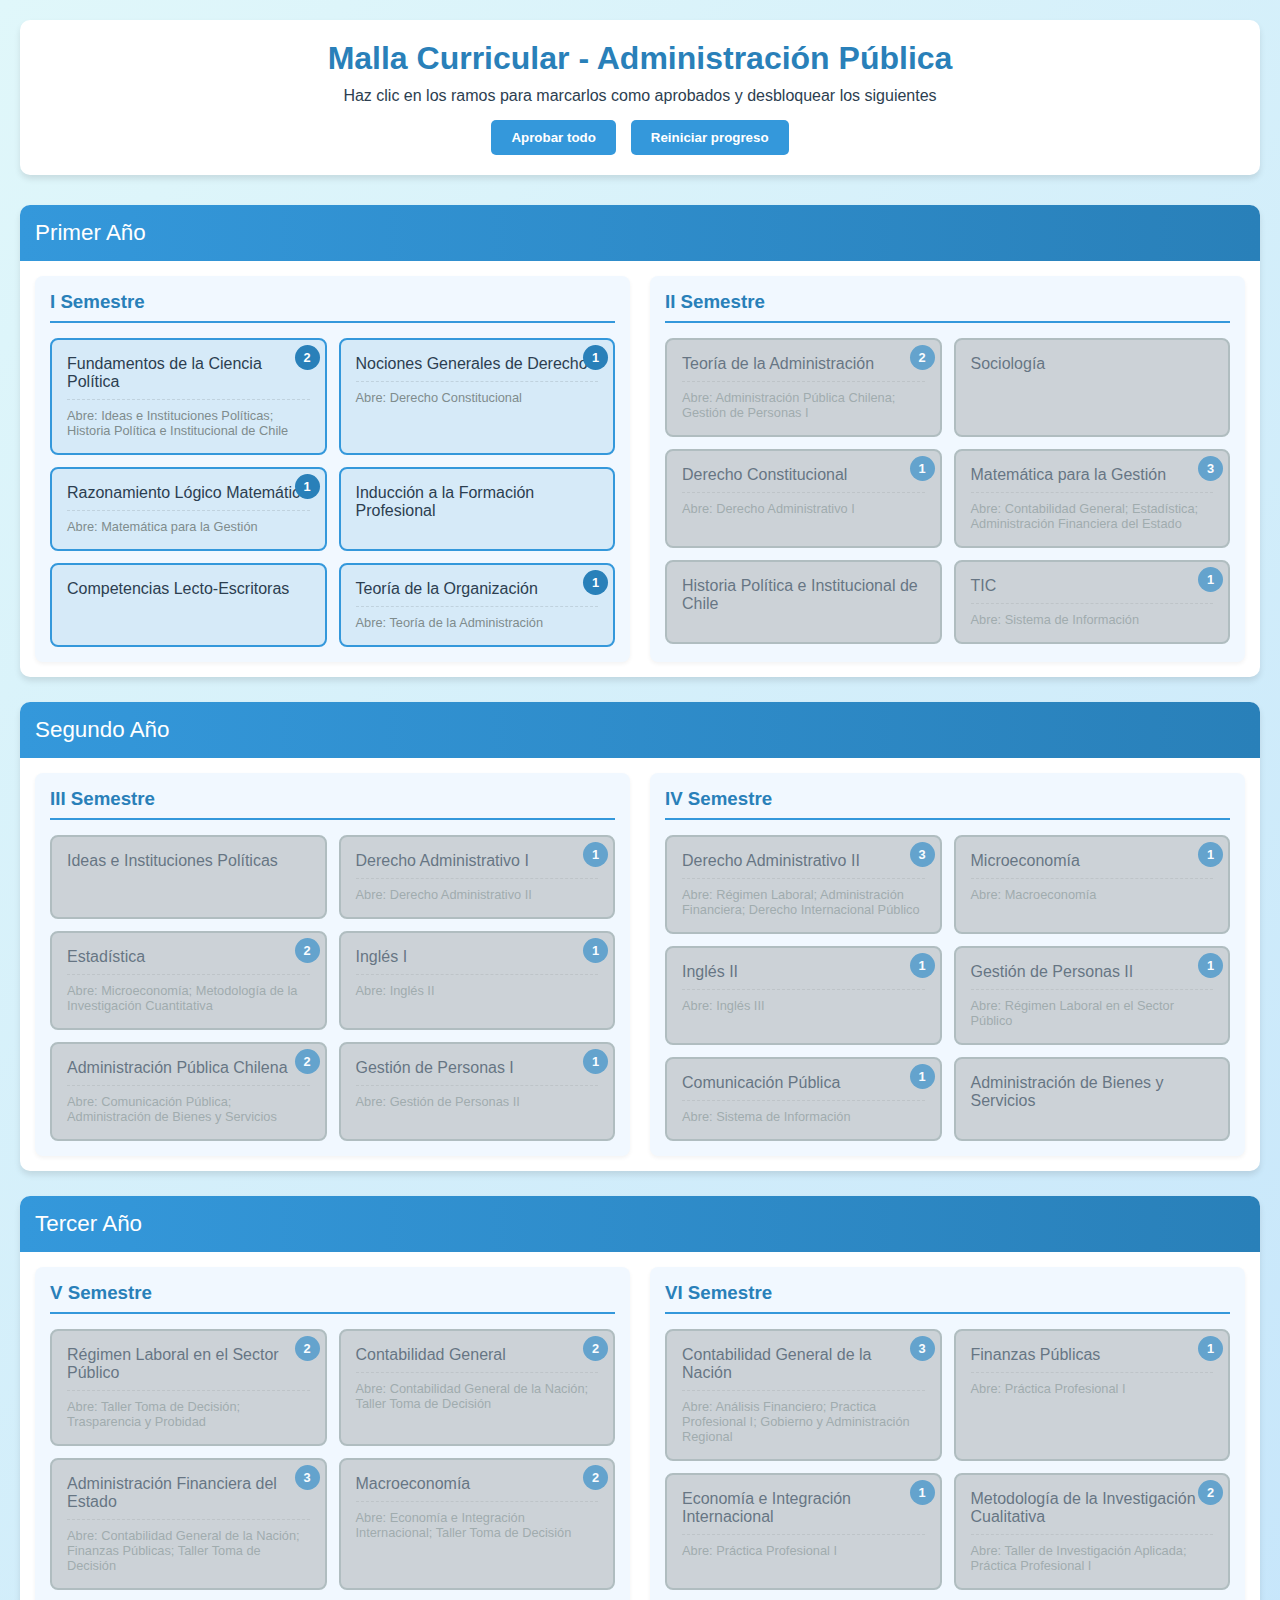
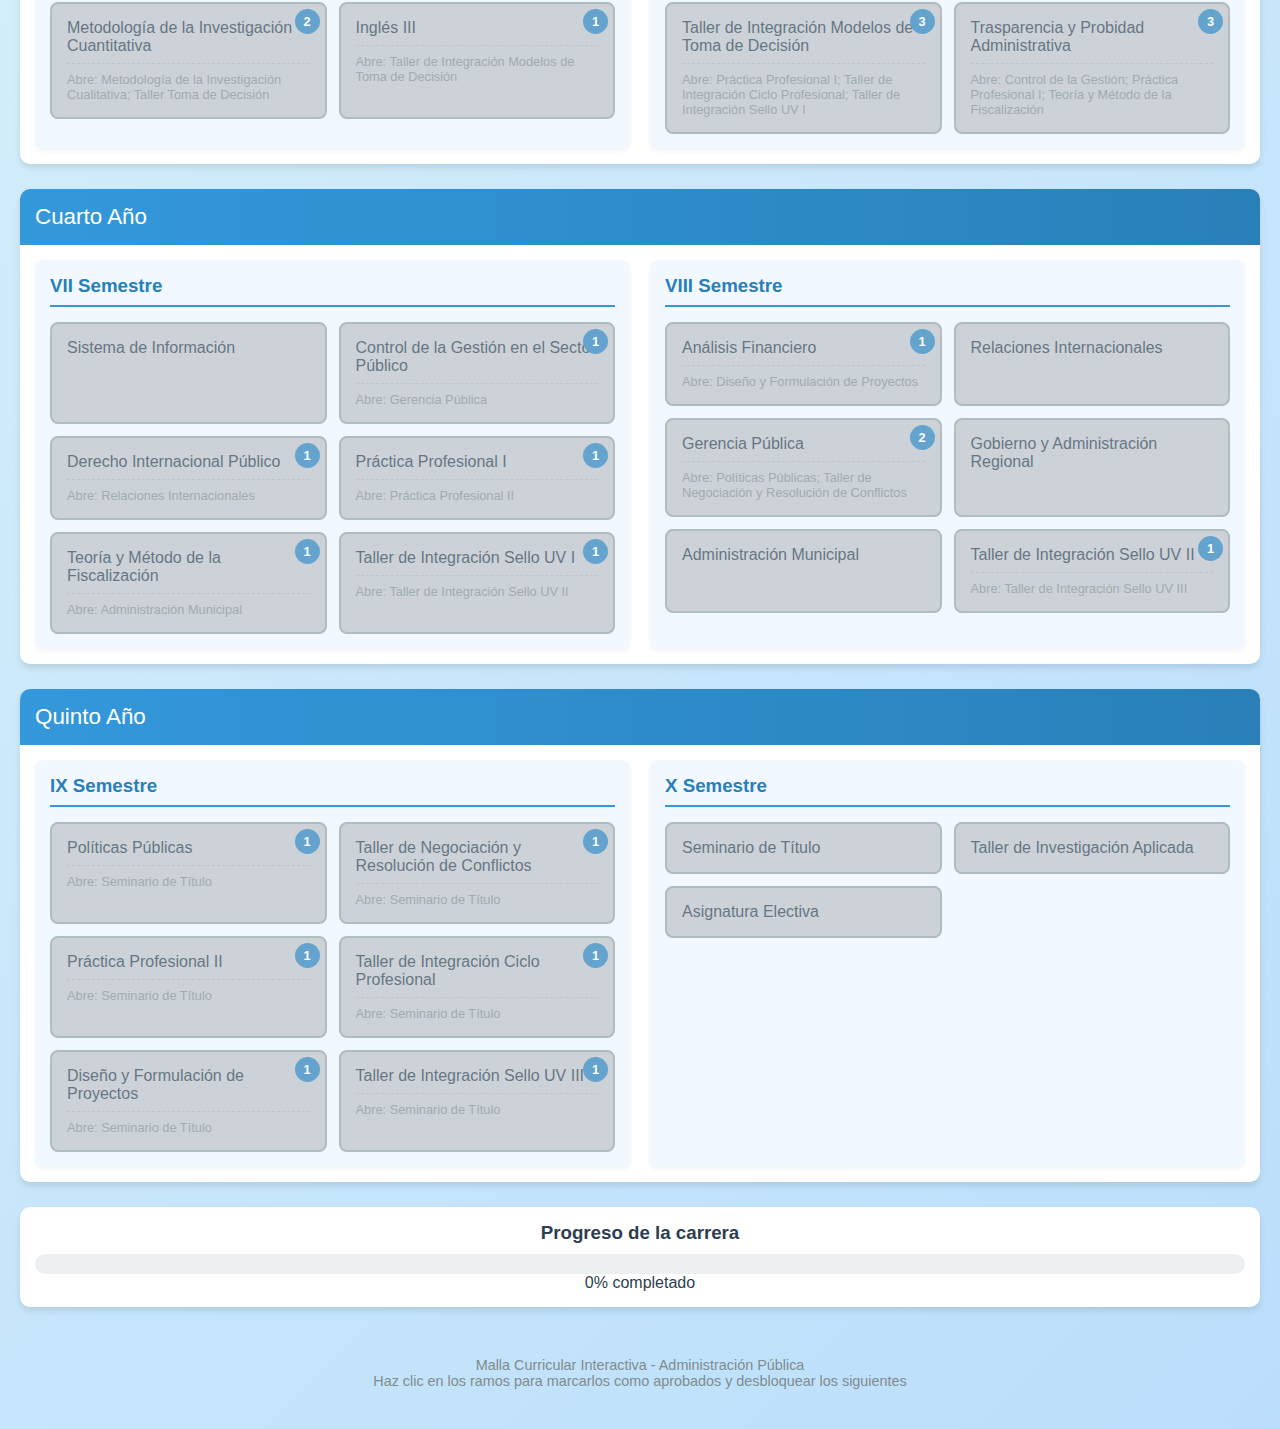
<file: !DOCTYPE.html>
<!DOCTYPE html>
<html lang="es">
<head>
    <meta charset="UTF-8">
    <meta name="viewport" content="width=device-width, initial-scale=1.0">
    <title>Malla Curricular - Administración Pública</title>
    <style>
        :root {
            --color-primario: #3498db;
            --color-secundario: #2980b9;
            --color-aprobado: #2ecc71;
            --color-bloqueado: #bdc3c7;
            --color-fondo: #f8f9fa;
            --color-texto: #2c3e50;
            --sombra: 0 4px 6px rgba(0, 0, 0, 0.1);
        }

        * {
            margin: 0;
            padding: 0;
            box-sizing: border-box;
            font-family: 'Segoe UI', Tahoma, Geneva, Verdana, sans-serif;
        }

        body {
            background: linear-gradient(135deg, #e0f7fa, #bbdefb);
            color: var(--color-texto);
            padding: 20px;
            min-height: 100vh;
        }

        header {
            text-align: center;
            margin-bottom: 30px;
            padding: 20px;
            background-color: white;
            border-radius: 10px;
            box-shadow: var(--sombra);
        }

        h1 {
            color: var(--color-secundario);
            margin-bottom: 10px;
        }

        .controles {
            display: flex;
            justify-content: center;
            gap: 15px;
            margin-top: 15px;
        }

        button {
            padding: 10px 20px;
            background-color: var(--color-primario);
            color: white;
            border: none;
            border-radius: 5px;
            cursor: pointer;
            transition: all 0.3s;
            font-weight: bold;
        }

        button:hover {
            background-color: var(--color-secundario);
            transform: translateY(-2px);
        }

        .anio {
            background-color: white;
            border-radius: 10px;
            margin-bottom: 25px;
            box-shadow: var(--sombra);
            overflow: hidden;
        }

        .titulo-anio {
            background: linear-gradient(to right, var(--color-primario), var(--color-secundario));
            color: white;
            padding: 15px;
            font-size: 1.4rem;
        }

        .semestres {
            display: flex;
            flex-wrap: wrap;
            padding: 15px;
            gap: 20px;
        }

        .semestre {
            flex: 1;
            min-width: 300px;
            background-color: #f1f8ff;
            border-radius: 8px;
            padding: 15px;
            box-shadow: 0 2px 4px rgba(0, 0, 0, 0.05);
        }

        .titulo-semestre {
            color: var(--color-secundario);
            margin-bottom: 15px;
            padding-bottom: 8px;
            border-bottom: 2px solid var(--color-primario);
        }

        .ramos {
            display: grid;
            grid-template-columns: repeat(auto-fill, minmax(250px, 1fr));
            gap: 12px;
        }

        .ramo {
            background-color: #d6eaf8;
            border: 2px solid var(--color-primario);
            border-radius: 8px;
            padding: 15px;
            cursor: pointer;
            transition: all 0.3s ease;
            position: relative;
            overflow: hidden;
        }

        .ramo:hover {
            transform: translateY(-3px);
            box-shadow: 0 5px 15px rgba(0, 0, 0, 0.1);
            background-color: #aed6f1;
        }

        .ramo.aprobado {
            background-color: var(--color-aprobado);
            border-color: #27ae60;
            color: white;
        }

        .ramo.bloqueado {
            background-color: var(--color-bloqueado);
            border-color: #95a5a6;
            cursor: not-allowed;
            opacity: 0.7;
        }

        .ramo .requisitos {
            font-size: 0.8rem;
            margin-top: 8px;
            padding-top: 8px;
            border-top: 1px dashed rgba(0, 0, 0, 0.1);
            color: #7f8c8d;
        }

        .ramo.aprobado .requisitos {
            color: rgba(255, 255, 255, 0.8);
        }

        .ramo .abre {
            position: absolute;
            top: 5px;
            right: 5px;
            background-color: var(--color-secundario);
            color: white;
            border-radius: 50%;
            width: 25px;
            height: 25px;
            display: flex;
            align-items: center;
            justify-content: center;
            font-size: 0.8rem;
            font-weight: bold;
        }

        .progreso {
            text-align: center;
            padding: 15px;
            margin-top: 20px;
            background-color: white;
            border-radius: 10px;
            box-shadow: var(--sombra);
        }

        .barra-progreso {
            height: 20px;
            background-color: #ecf0f1;
            border-radius: 10px;
            margin-top: 10px;
            overflow: hidden;
        }

        .progreso-lleno {
            height: 100%;
            background: linear-gradient(to right, var(--color-aprobado), #27ae60);
            width: 0%;
            transition: width 0.5s ease;
        }

        footer {
            text-align: center;
            margin-top: 30px;
            padding: 20px;
            color: #7f8c8d;
            font-size: 0.9rem;
        }

        @media (max-width: 768px) {
            .semestres {
                flex-direction: column;
            }
            
            .controles {
                flex-direction: column;
                align-items: center;
            }
        }
    </style>
</head>
<body>
    <header>
        <h1>Malla Curricular - Administración Pública</h1>
        <p>Haz clic en los ramos para marcarlos como aprobados y desbloquear los siguientes</p>
        <div class="controles">
            <button id="aprobarTodo">Aprobar todo</button>
            <button id="reiniciar">Reiniciar progreso</button>
        </div>
    </header>

    <main>
        <!-- Primer Año -->
        <div class="anio">
            <div class="titulo-anio">Primer Año</div>
            <div class="semestres">
                <div class="semestre">
                    <h3 class="titulo-semestre">I Semestre</h3>
                    <div class="ramos">
                        <div class="ramo" data-id="fundamentos" data-abre="ideas,historia">
                            <div class="abre">2</div>
                            Fundamentos de la Ciencia Política
                            <div class="requisitos">Abre: Ideas e Instituciones Políticas; Historia Política e Institucional de Chile</div>
                        </div>
                        <div class="ramo" data-id="nociones" data-abre="derecho-constitucional">
                            <div class="abre">1</div>
                            Nociones Generales de Derecho
                            <div class="requisitos">Abre: Derecho Constitucional</div>
                        </div>
                        <div class="ramo" data-id="razonamiento" data-abre="matematica">
                            <div class="abre">1</div>
                            Razonamiento Lógico Matemático
                            <div class="requisitos">Abre: Matemática para la Gestión</div>
                        </div>
                        <div class="ramo" data-id="induccion">
                            Inducción a la Formación Profesional
                        </div>
                        <div class="ramo" data-id="competencias">
                            Competencias Lecto-Escritoras
                        </div>
                        <div class="ramo" data-id="teoria-organizacion" data-abre="teoria-administracion">
                            <div class="abre">1</div>
                            Teoría de la Organización
                            <div class="requisitos">Abre: Teoría de la Administración</div>
                        </div>
                    </div>
                </div>
                <div class="semestre">
                    <h3 class="titulo-semestre">II Semestre</h3>
                    <div class="ramos">
                        <div class="ramo bloqueado" data-id="teoria-administracion" data-abre="administracion-publica,gestion-personas1">
                            <div class="abre">2</div>
                            Teoría de la Administración
                            <div class="requisitos">Abre: Administración Pública Chilena; Gestión de Personas I</div>
                        </div>
                        <div class="ramo bloqueado" data-id="sociologia">
                            Sociología
                        </div>
                        <div class="ramo bloqueado" data-id="derecho-constitucional" data-abre="derecho-administrativo1">
                            <div class="abre">1</div>
                            Derecho Constitucional
                            <div class="requisitos">Abre: Derecho Administrativo I</div>
                        </div>
                        <div class="ramo bloqueado" data-id="matematica" data-abre="contabilidad,estadistica,administracion-financiera">
                            <div class="abre">3</div>
                            Matemática para la Gestión
                            <div class="requisitos">Abre: Contabilidad General; Estadística; Administración Financiera del Estado</div>
                        </div>
                        <div class="ramo bloqueado" data-id="historia">
                            Historia Política e Institucional de Chile
                        </div>
                        <div class="ramo bloqueado" data-id="tic" data-abre="sistema-informacion">
                            <div class="abre">1</div>
                            TIC
                            <div class="requisitos">Abre: Sistema de Información</div>
                        </div>
                    </div>
                </div>
            </div>
        </div>

        <!-- Segundo Año -->
        <div class="anio">
            <div class="titulo-anio">Segundo Año</div>
            <div class="semestres">
                <div class="semestre">
                    <h3 class="titulo-semestre">III Semestre</h3>
                    <div class="ramos">
                        <div class="ramo bloqueado" data-id="ideas">
                            Ideas e Instituciones Políticas
                        </div>
                        <div class="ramo bloqueado" data-id="derecho-administrativo1" data-abre="derecho-administrativo2">
                            <div class="abre">1</div>
                            Derecho Administrativo I
                            <div class="requisitos">Abre: Derecho Administrativo II</div>
                        </div>
                        <div class="ramo bloqueado" data-id="estadistica" data-abre="microeconomia,metodologia-cuantitativa">
                            <div class="abre">2</div>
                            Estadística
                            <div class="requisitos">Abre: Microeconomía; Metodología de la Investigación Cuantitativa</div>
                        </div>
                        <div class="ramo bloqueado" data-id="ingles1" data-abre="ingles2">
                            <div class="abre">1</div>
                            Inglés I
                            <div class="requisitos">Abre: Inglés II</div>
                        </div>
                        <div class="ramo bloqueado" data-id="administracion-publica" data-abre="comunicacion-publica,administracion-bienes">
                            <div class="abre">2</div>
                            Administración Pública Chilena
                            <div class="requisitos">Abre: Comunicación Pública; Administración de Bienes y Servicios</div>
                        </div>
                        <div class="ramo bloqueado" data-id="gestion-personas1" data-abre="gestion-personas2">
                            <div class="abre">1</div>
                            Gestión de Personas I
                            <div class="requisitos">Abre: Gestión de Personas II</div>
                        </div>
                    </div>
                </div>
                <div class="semestre">
                    <h3 class="titulo-semestre">IV Semestre</h3>
                    <div class="ramos">
                        <div class="ramo bloqueado" data-id="derecho-administrativo2" data-abre="regimen-laboral,administracion-financiera,derecho-internacional">
                            <div class="abre">3</div>
                            Derecho Administrativo II
                            <div class="requisitos">Abre: Régimen Laboral; Administración Financiera; Derecho Internacional Público</div>
                        </div>
                        <div class="ramo bloqueado" data-id="microeconomia" data-abre="macroeconomia">
                            <div class="abre">1</div>
                            Microeconomía
                            <div class="requisitos">Abre: Macroeconomía</div>
                        </div>
                        <div class="ramo bloqueado" data-id="ingles2" data-abre="ingles3">
                            <div class="abre">1</div>
                            Inglés II
                            <div class="requisitos">Abre: Inglés III</div>
                        </div>
                        <div class="ramo bloqueado" data-id="gestion-personas2" data-abre="regimen-laboral">
                            <div class="abre">1</div>
                            Gestión de Personas II
                            <div class="requisitos">Abre: Régimen Laboral en el Sector Público</div>
                        </div>
                        <div class="ramo bloqueado" data-id="comunicacion-publica" data-abre="sistema-informacion">
                            <div class="abre">1</div>
                            Comunicación Pública
                            <div class="requisitos">Abre: Sistema de Información</div>
                        </div>
                        <div class="ramo bloqueado" data-id="administracion-bienes">
                            Administración de Bienes y Servicios
                        </div>
                    </div>
                </div>
            </div>
        </div>

        <!-- Tercer Año -->
        <div class="anio">
            <div class="titulo-anio">Tercer Año</div>
            <div class="semestres">
                <div class="semestre">
                    <h3 class="titulo-semestre">V Semestre</h3>
                    <div class="ramos">
                        <div class="ramo bloqueado" data-id="regimen-laboral" data-abre="taller-toma-decision,transparencia">
                            <div class="abre">2</div>
                            Régimen Laboral en el Sector Público
                            <div class="requisitos">Abre: Taller Toma de Decisión; Trasparencia y Probidad</div>
                        </div>
                        <div class="ramo bloqueado" data-id="contabilidad" data-abre="contabilidad-nacion,taller-toma-decision">
                            <div class="abre">2</div>
                            Contabilidad General
                            <div class="requisitos">Abre: Contabilidad General de la Nación; Taller Toma de Decisión</div>
                        </div>
                        <div class="ramo bloqueado" data-id="administracion-financiera" data-abre="contabilidad-nacion,finanzas-publicas,taller-toma-decision">
                            <div class="abre">3</div>
                            Administración Financiera del Estado
                            <div class="requisitos">Abre: Contabilidad General de la Nación; Finanzas Públicas; Taller Toma de Decisión</div>
                        </div>
                        <div class="ramo bloqueado" data-id="macroeconomia" data-abre="economia-internacional,taller-toma-decision">
                            <div class="abre">2</div>
                            Macroeconomía
                            <div class="requisitos">Abre: Economía e Integración Internacional; Taller Toma de Decisión</div>
                        </div>
                        <div class="ramo bloqueado" data-id="metodologia-cuantitativa" data-abre="metodologia-cualitativa,taller-toma-decision">
                            <div class="abre">2</div>
                            Metodología de la Investigación Cuantitativa
                            <div class="requisitos">Abre: Metodología de la Investigación Cualitativa; Taller Toma de Decisión</div>
                        </div>
                        <div class="ramo bloqueado" data-id="ingles3" data-abre="taller-toma-decision">
                            <div class="abre">1</div>
                            Inglés III
                            <div class="requisitos">Abre: Taller de Integración Modelos de Toma de Decisión</div>
                        </div>
                    </div>
                </div>
                <div class="semestre">
                    <h3 class="titulo-semestre">VI Semestre</h3>
                    <div class="ramos">
                        <div class="ramo bloqueado" data-id="contabilidad-nacion" data-abre="analisis-financiero,practica1,gobierno-regional">
                            <div class="abre">3</div>
                            Contabilidad General de la Nación
                            <div class="requisitos">Abre: Análisis Financiero; Practica Profesional I; Gobierno y Administración Regional</div>
                        </div>
                        <div class="ramo bloqueado" data-id="finanzas-publicas" data-abre="practica1">
                            <div class="abre">1</div>
                            Finanzas Públicas
                            <div class="requisitos">Abre: Práctica Profesional I</div>
                        </div>
                        <div class="ramo bloqueado" data-id="economia-internacional" data-abre="practica1">
                            <div class="abre">1</div>
                            Economía e Integración Internacional
                            <div class="requisitos">Abre: Práctica Profesional I</div>
                        </div>
                        <div class="ramo bloqueado" data-id="metodologia-cualitativa" data-abre="taller-investigacion,practica1">
                            <div class="abre">2</div>
                            Metodología de la Investigación Cualitativa
                            <div class="requisitos">Abre: Taller de Investigación Aplicada; Práctica Profesional I</div>
                        </div>
                        <div class="ramo bloqueado" data-id="taller-toma-decision" data-abre="practica1,taller-ciclo-profesional,taller-sello1">
                            <div class="abre">3</div>
                            Taller de Integración Modelos de Toma de Decisión
                            <div class="requisitos">Abre: Práctica Profesional I; Taller de Integración Ciclo Profesional; Taller de Integración Sello UV I</div>
                        </div>
                        <div class="ramo bloqueado" data-id="transparencia" data-abre="control-gestion,practica1,teoria-fiscalizacion">
                            <div class="abre">3</div>
                            Trasparencia y Probidad Administrativa
                            <div class="requisitos">Abre: Control de la Gestión; Práctica Profesional I; Teoría y Método de la Fiscalización</div>
                        </div>
                    </div>
                </div>
            </div>
        </div>

        <!-- Cuarto Año -->
        <div class="anio">
            <div class="titulo-anio">Cuarto Año</div>
            <div class="semestres">
                <div class="semestre">
                    <h3 class="titulo-semestre">VII Semestre</h3>
                    <div class="ramos">
                        <div class="ramo bloqueado" data-id="sistema-informacion">
                            Sistema de Información
                        </div>
                        <div class="ramo bloqueado" data-id="control-gestion" data-abre="gerencia-publica">
                            <div class="abre">1</div>
                            Control de la Gestión en el Sector Público
                            <div class="requisitos">Abre: Gerencia Pública</div>
                        </div>
                        <div class="ramo bloqueado" data-id="derecho-internacional" data-abre="relaciones-internacionales">
                            <div class="abre">1</div>
                            Derecho Internacional Público
                            <div class="requisitos">Abre: Relaciones Internacionales</div>
                        </div>
                        <div class="ramo bloqueado" data-id="practica1" data-abre="practica2">
                            <div class="abre">1</div>
                            Práctica Profesional I
                            <div class="requisitos">Abre: Práctica Profesional II</div>
                        </div>
                        <div class="ramo bloqueado" data-id="teoria-fiscalizacion" data-abre="administracion-municipal">
                            <div class="abre">1</div>
                            Teoría y Método de la Fiscalización
                            <div class="requisitos">Abre: Administración Municipal</div>
                        </div>
                        <div class="ramo bloqueado" data-id="taller-sello1" data-abre="taller-sello2">
                            <div class="abre">1</div>
                            Taller de Integración Sello UV I
                            <div class="requisitos">Abre: Taller de Integración Sello UV II</div>
                        </div>
                    </div>
                </div>
                <div class="semestre">
                    <h3 class="titulo-semestre">VIII Semestre</h3>
                    <div class="ramos">
                        <div class="ramo bloqueado" data-id="analisis-financiero" data-abre="diseno-proyectos">
                            <div class="abre">1</div>
                            Análisis Financiero
                            <div class="requisitos">Abre: Diseño y Formulación de Proyectos</div>
                        </div>
                        <div class="ramo bloqueado" data-id="relaciones-internacionales">
                            Relaciones Internacionales
                        </div>
                        <div class="ramo bloqueado" data-id="gerencia-publica" data-abre="politicas-publicas,taller-negociacion">
                            <div class="abre">2</div>
                            Gerencia Pública
                            <div class="requisitos">Abre: Políticas Públicas; Taller de Negociación y Resolución de Conflictos</div>
                        </div>
                        <div class="ramo bloqueado" data-id="gobierno-regional">
                            Gobierno y Administración Regional
                        </div>
                        <div class="ramo bloqueado" data-id="administracion-municipal">
                            Administración Municipal
                        </div>
                        <div class="ramo bloqueado" data-id="taller-sello2" data-abre="taller-sello3">
                            <div class="abre">1</div>
                            Taller de Integración Sello UV II
                            <div class="requisitos">Abre: Taller de Integración Sello UV III</div>
                        </div>
                    </div>
                </div>
            </div>
        </div>

        <!-- Quinto Año -->
        <div class="anio">
            <div class="titulo-anio">Quinto Año</div>
            <div class="semestres">
                <div class="semestre">
                    <h3 class="titulo-semestre">IX Semestre</h3>
                    <div class="ramos">
                        <div class="ramo bloqueado" data-id="politicas-publicas" data-abre="seminario">
                            <div class="abre">1</div>
                            Políticas Públicas
                            <div class="requisitos">Abre: Seminario de Título</div>
                        </div>
                        <div class="ramo bloqueado" data-id="taller-negociacion" data-abre="seminario">
                            <div class="abre">1</div>
                            Taller de Negociación y Resolución de Conflictos
                            <div class="requisitos">Abre: Seminario de Título</div>
                        </div>
                        <div class="ramo bloqueado" data-id="practica2" data-abre="seminario">
                            <div class="abre">1</div>
                            Práctica Profesional II
                            <div class="requisitos">Abre: Seminario de Título</div>
                        </div>
                        <div class="ramo bloqueado" data-id="taller-ciclo-profesional" data-abre="seminario">
                            <div class="abre">1</div>
                            Taller de Integración Ciclo Profesional
                            <div class="requisitos">Abre: Seminario de Título</div>
                        </div>
                        <div class="ramo bloqueado" data-id="diseno-proyectos" data-abre="seminario">
                            <div class="abre">1</div>
                            Diseño y Formulación de Proyectos
                            <div class="requisitos">Abre: Seminario de Título</div>
                        </div>
                        <div class="ramo bloqueado" data-id="taller-sello3" data-abre="seminario">
                            <div class="abre">1</div>
                            Taller de Integración Sello UV III
                            <div class="requisitos">Abre: Seminario de Título</div>
                        </div>
                    </div>
                </div>
                <div class="semestre">
                    <h3 class="titulo-semestre">X Semestre</h3>
                    <div class="ramos">
                        <div class="ramo bloqueado" data-id="seminario">
                            Seminario de Título
                        </div>
                        <div class="ramo bloqueado" data-id="taller-investigacion">
                            Taller de Investigación Aplicada
                        </div>
                        <div class="ramo bloqueado" data-id="electiva">
                            Asignatura Electiva
                        </div>
                    </div>
                </div>
            </div>
        </div>
    </main>

    <div class="progreso">
        <h3>Progreso de la carrera</h3>
        <div class="barra-progreso">
            <div class="progreso-lleno" id="progreso-lleno"></div>
        </div>
        <p id="porcentaje">0% completado</p>
    </div>

    <footer>
        <p>Malla Curricular Interactiva - Administración Pública</p>
        <p>Haz clic en los ramos para marcarlos como aprobados y desbloquear los siguientes</p>
    </footer>

    <script>
        document.addEventListener('DOMContentLoaded', function() {
            // Obtener todos los elementos ramo
            const ramos = document.querySelectorAll('.ramo');
            const totalRamos = ramos.length;
            const progresoLleno = document.getElementById('progreso-lleno');
            const porcentajeElement = document.getElementById('porcentaje');
            
            // Contador de ramos aprobados
            let aprobados = 0;
            
            // Función para actualizar el progreso
            function actualizarProgreso() {
                const porcentaje = Math.round((aprobados / totalRamos) * 100);
                progresoLleno.style.width = porcentaje + '%';
                porcentajeElement.textContent = porcentaje + '% completado';
            }
            
            // Función para desbloquear ramos
            function desbloquearRamos(ramoId) {
                ramos.forEach(ramo => {
                    const requisitos = ramo.getAttribute('data-requisitos');
                    if (requisitos && requisitos.includes(ramoId)) {
                        ramo.classList.remove('bloqueado');
                    }
                });
            }
            
            // Función para manejar el clic en un ramo
            function manejarClicRamo(event) {
                const ramo = event.currentTarget;
                
                // Si el ramo está bloqueado, no hacer nada
                if (ramo.classList.contains('bloqueado')) return;
                
                // Si ya está aprobado, no hacer nada
                if (ramo.classList.contains('aprobado')) return;
                
                // Marcar como aprobado
                ramo.classList.add('aprobado');
                aprobados++;
                actualizarProgreso();
                
                // Obtener los ramos que este abre
                const abre = ramo.getAttribute('data-abre');
                if (abre) {
                    const ramosQueAbre = abre.split(',');
                    ramosQueAbre.forEach(id => {
                        desbloquearRamos(id);
                    });
                }
            }
            
            // Asignar evento clic a todos los ramos no bloqueados
            ramos.forEach(ramo => {
                if (!ramo.classList.contains('bloqueado')) {
                    ramo.addEventListener('click', manejarClicRamo);
                }
            });
            
            // Botón para aprobar todo
            document.getElementById('aprobarTodo').addEventListener('click', function() {
                ramos.forEach(ramo => {
                    ramo.classList.remove('bloqueado');
                    ramo.classList.add('aprobado');
                });
                aprobados = totalRamos;
                actualizarProgreso();
            });
            
            // Botón para reiniciar
            document.getElementById('reiniciar').addEventListener('click', function() {
                ramos.forEach(ramo => {
                    ramo.classList.remove('aprobado');
                    
                    // Solo los del primer semestre sin requisitos deben estar desbloqueados
                    const semestre = ramo.closest('.semestre');
                    const anio = semestre ? semestre.closest('.anio') : null;
                    const tituloAnio = anio ? anio.querySelector('.titulo-anio') : null;
                    
                    if (tituloAnio && tituloAnio.textContent.includes('Primer Año') && 
                        semestre.querySelector('.titulo-semestre').textContent.includes('I Semestre')) {
                        ramo.classList.remove('bloqueado');
                    } else {
                        ramo.classList.add('bloqueado');
                    }
                });
                
                aprobados = 0;
                actualizarProgreso();
                
                // Reasignar eventos a los ramos desbloqueados
                ramos.forEach(ramo => {
                    ramo.removeEventListener('click', manejarClicRamo);
                    if (!ramo.classList.contains('bloqueado')) {
                        ramo.addEventListener('click', manejarClicRamo);
                    }
                });
            });
            
            // Inicializar progreso
            actualizarProgreso();
        });
    </script>
</body>
</html>
</file>
